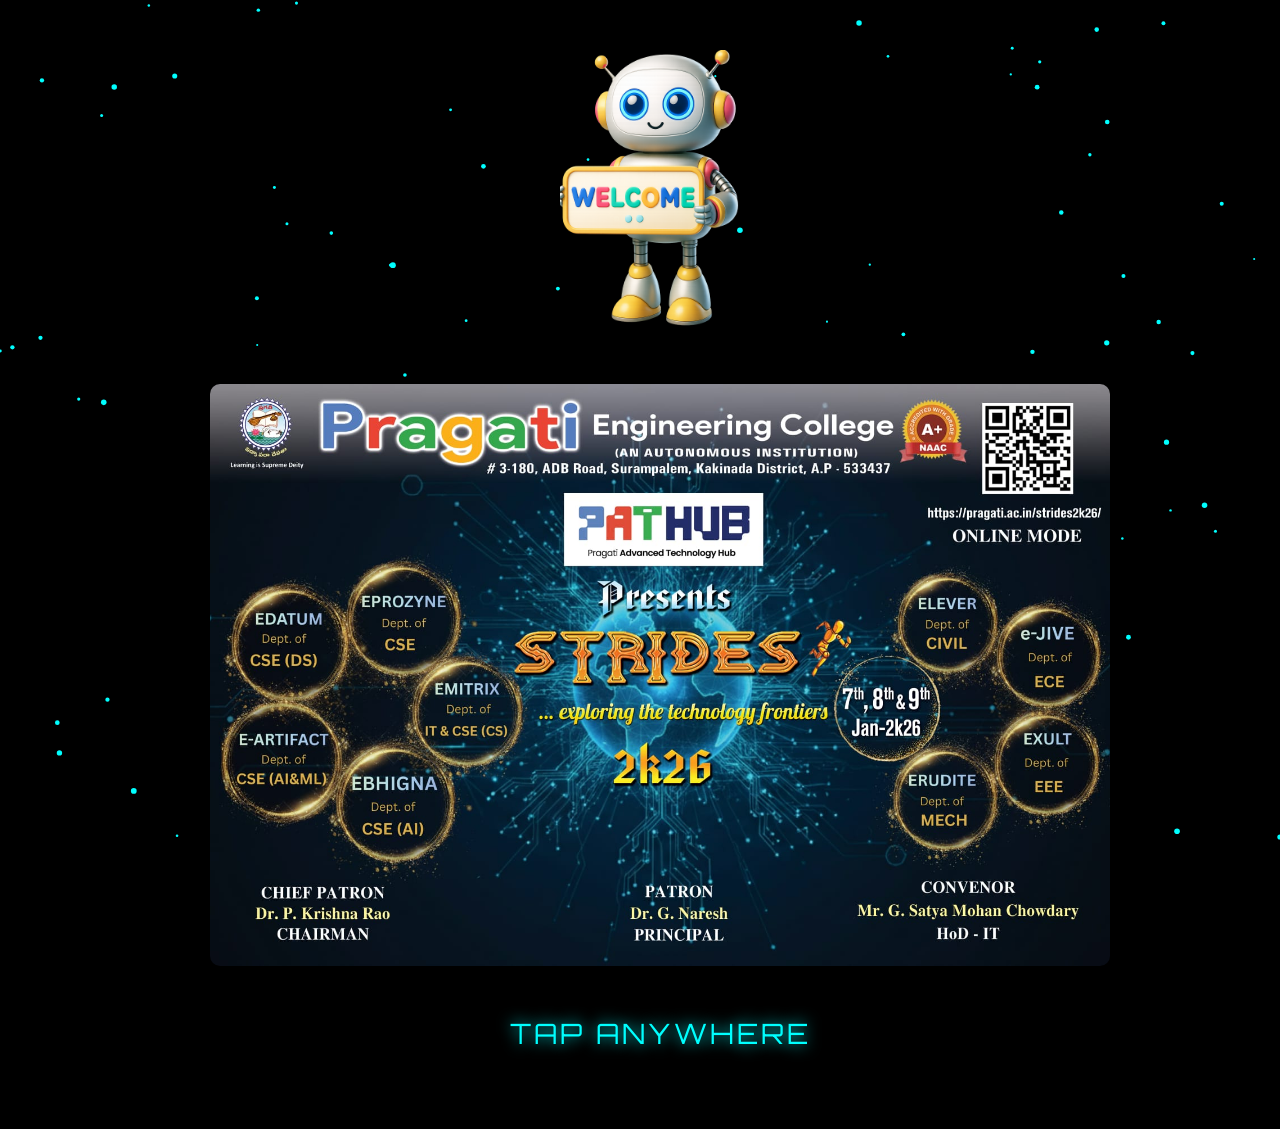
<file: index.html>
<!DOCTYPE html>
<html lang="en">
<head>
  <meta charset="UTF-8">
  <meta name="viewport" content="width=device-width, initial-scale=1.0">
  <title>Strides Landing Page</title>
  <link rel="stylesheet" href="style.css">
  <link href="https://fonts.googleapis.com/css2?family=Orbitron:wght@700&family=Roboto&display=swap" rel="stylesheet">
</head>
<body>

  <!-- Background Canvas -->
  <canvas id="bg"></canvas>

  <!-- Landing page content -->
  <div class="landing-container">

      <!-- Robot Welcome -->
      <div class="robot">
          <img src="robot.png" alt="Robot Welcome" class="robot-img">
      </div>

      <!-- Strides Poster -->
      <div class="poster">
          <img src="strides_poster.jpg" alt="Strides Poster">
      </div>

      <!-- Tap Anywhere Text -->
      <p class="tap-text">TAP ANYWHERE</p>

  </div>

  <script src="script.js"></script>
</body>
</html>
</file>
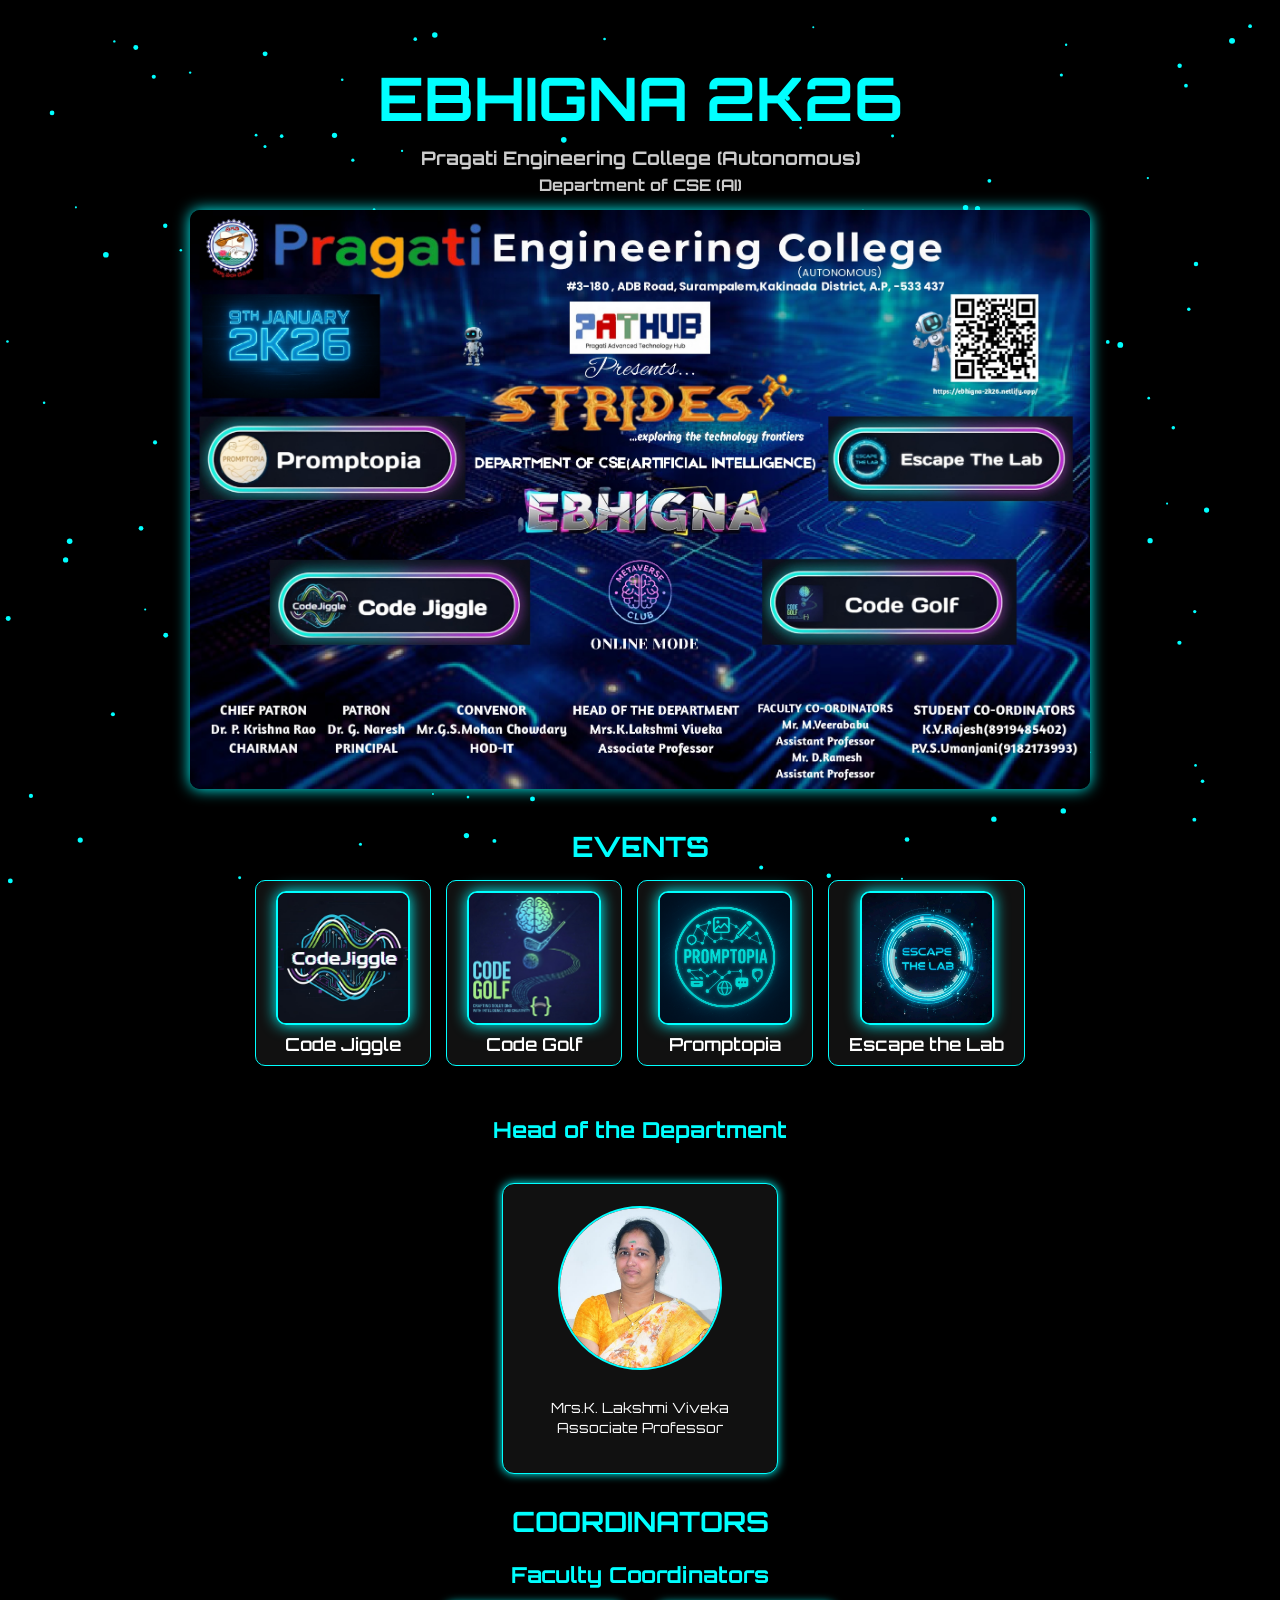
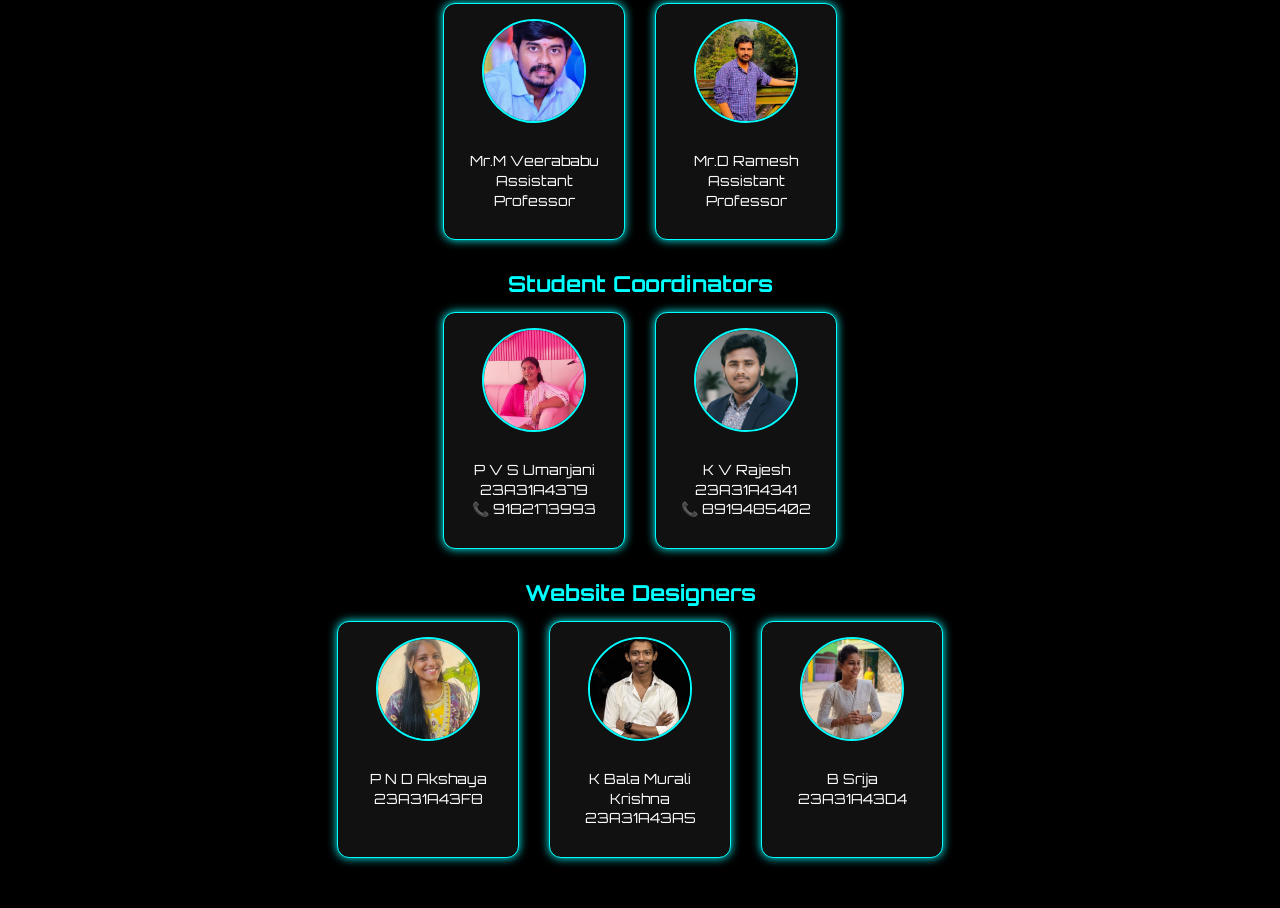
<file: ebhigna.html>
<!DOCTYPE html>
<html lang="en">
<head>
  <meta charset="UTF-8">
  <meta name="viewport" content="width=device-width, initial-scale=1.0">
  <title>EBHIGNA 2K26</title>
  <link rel="stylesheet" href="ebhigna.css">
  <link href="https://fonts.googleapis.com/css2?family=Orbitron:wght@700&family=Roboto&display=swap" rel="stylesheet">
</head>
<body>

  <!-- Animated background -->
  <canvas id="bg"></canvas>

  <div class="container">

    <!-- Page Header -->
    <header class="page-header">
      <h1 class="ebhigna-title">EBHIGNA 2K26</h1>
      <h3>Pragati Engineering College (Autonomous)</h3>
      <h4>Department of CSE (AI)</h4>

      <div class="dept-poster">
        <img src="department_poster.jpg" alt="Department Poster">
      </div>
    </header>

    <!-- Events Section -->
    <section class="events">
      <h2 class="section-title">Events</h2>
      <ul class="event-list">

        <!-- ✅ Updated Code Jiggle -->
        <li class="event" data-description="
        <br>
        CodeJiggle is a two-round coding event — a 25-minute quiz on programming and aptitude, followed by a 1-hour coding round to design functional solutions testing logic and implementation skills.
        <br><br>
        <strong style='color:cyan;'>Guidelines:</strong><br>
	1. Be honest — no malpractice.<br>
	2. Submit within the time limit.<br>
	3. Follow organizer instructions.<br>
	4. Use only approved tools.<br>
	5. Write original, requirement-based code.
	">
          <img src="codejiggle.jpg" alt="Code Jiggle" class="event-img">
          <p>Code Jiggle</p>
        </li>

        <!-- code Golf -->
        <li class="event" data-description=" <br>
        Code Golf is a fun C coding contest where participants solve tasks using the shortest possible code. Correct output is mandatory, and creativity with concise solutions wins.
        <br><br>
        <strong style='color:cyan;'>Guidelines:</strong><br>
	1. Use only C language.<br>
	2. Write the shortest working code.<br>
	3. Shortest valid code wins.<br>
	4. Judges’ decision is final.">
          <img src="codegolf.jpg" alt="Code Golf" class="event-img">
          <p>Code Golf</p>
        </li>

        <li class="event" data-description=" <br>
        Participants view an image and write the most accurate AI prompt to recreate it using tools like DALL·E, Midjourney, or Leonardo AI.
        <br><br>
        <strong style='color:cyan;'>Guidelines:</strong><br>
        1. A tool will be provided no other tool is used..<br>
        2. Laptop is required.">
          <img src="promptopia.png" alt="Promptopia" class="event-img">
          <p>Promptopia</p>
        </li>

        <li class="event" data-description=" <br>
        Escape the Lab is a story-based tech challenge where participants solve puzzles, debug clues, and decode messages to unlock rounds and escape the virtual lab.
        <br><br>
        <strong style='color:cyan;'>Guidelines:</strong><br>
	1. Teams of up to 3 members.<br>
	2. Solve logical, technical, and decoding challenges to progress.<br>
	3. Each level has puzzles, debugging tasks, and clues tied to the story.<br>
	4. No phones, internet, or external help allowed.<br>
	5. Follow the storyline closely — rounds are connected.<br>
	6. First to escape (finish all rounds) wins.<br>
	7. Report 15 minutes early for briefing and verification.">
          <img src="escapelab.jpg" alt="Escape the Lab" class="event-img">
          <p>Escape the Lab</p>
        </li>
      </ul>
    </section>

    <!-- Coordinators Section -->
    <section class="coordinators">


      <!-- HOD -->
      <div class="section-group hod-section">

        <h3>Head of the Department</h3>
        <div class="coord-row">
          <div class="coord-card hod-card">
            <img src="hodmam.jpg" alt="K. Lakshmi Viveka">
            <p>Mrs.K. Lakshmi Viveka<br>Associate Professor</p>
          </div>
        </div>
      </div>

      <!-- Faculty Coordinators -->
      <div class="section-group">
  <h2 class="section-title">Coordinators</h2>
        <h3>Faculty Coordinators</h3>
        <div class="coord-row">
          <div class="coord-card">
            <img src="veerababu.jpg" alt="M Veerababu">
            <p>Mr.M Veerababu<br>Assistant Professor</p>
          </div>
          <div class="coord-card">
            <img src="ramesh.jpg" alt="D Ramesh">
            <p>Mr.D Ramesh<br>Assistant Professor</p>
          </div>
        </div>
      </div>

      <!-- Student Coordinators -->
      <div class="section-group">
        <h3>Student Coordinators</h3>
        <div class="coord-row">
          <div class="coord-card">
            <img src="umanjani.jpg" alt="Umanjani">
            <p>P V S Umanjani<br>23A31A4379<br>📞 9182173993</p>
          </div>
          <div class="coord-card">
            <img src="rajesh.jpg" alt="Rajesh">
            <p>K V Rajesh<br>23A31A4341<br>📞 8919485402</p>
          </div>
        </div>
      </div>

      <!-- Website Designers -->
      <div class="section-group">
        <h3>Website Designers</h3>
        <div class="coord-row">
          <div class="coord-card">
            <img src="akshaya.jpg" alt="P N D Akshaya">
            <p>P N D Akshaya<br>23A31A43F8</p>
          </div>
          <div class="coord-card">
            <img src="bala.jpg" alt="K Bala Murali Krishna">
            <p>K Bala Murali Krishna<br>23A31A43A5</p>
          </div>
          <div class="coord-card">
            <img src="srija.jpg" alt="B Srija">
            <p>B Srija<br>23A31A43D4</p>
          </div>
        </div>
      </div>
    </section>
  </div>

  <!-- Event Description Popup -->
  <div id="modal" class="modal">
    <div class="modal-content">
      <span class="close">&times;</span>
      <h3 id="modal-name"></h3>
      <p id="modal-text"></p>
    </div>
  </div>

  <script src="ebhigna.js"></script>
</body>
</html>
</file>
<file: style.css>
/* Reset & body */
body, html {
    margin: 0;
    padding: 0;
    width: 100%;
    font-family: 'Orbitron', sans-serif;
    overflow-x: hidden;
    background: #000;
}

/* Background Canvas */
canvas#bg{
    position: absolute;
    top:0;
    left:0;
    width:100%;
    height:100%;
    z-index: 0;
}

/* Landing page content */
.landing-container{
    position: relative;
    z-index: 2;
    width: 100%;
    padding: 50px 20px;
    display: flex;
    flex-direction: column;
    align-items: center;
    text-align: center;
    color: white;
}

/* Robot animation */
.robot-img{
    width: 200px;
    animation: float 2s ease-in-out infinite;
}

@keyframes float{
    0% { transform: translateY(0); }
    50% { transform: translateY(-15px); }
    100% { transform: translateY(0); }
}

/* Poster */
.poster img{
    width: 100%;
    max-width: 900px;
    margin: 30px 0;
    display: block;
    border-radius: 10px;
}

/* Responsive */
@media(max-width:768px){
    .robot-img{ width:150px; }
    .poster img{ width:90%; }
}

/* ---------- REGISTER BUTTON ---------- */
.register-btn {
    background: cyan;
    color: black;
    border: none;
    padding: 14px 40px;
    font-size: 22px;
    border-radius: 10px;
    cursor: pointer;
    font-family: 'Orbitron', sans-serif;
    box-shadow: 0 0 15px cyan;
    transition: all 0.3s ease;
    margin-top: 20px;
}

.register-btn:hover {
    background: #00ffff;
    box-shadow: 0 0 30px cyan;
    transform: scale(1.05);
}

/* Tap Anywhere text - matches EBHIGNA style */
.tap-text {
    font-family: 'Orbitron', sans-serif;
    font-size: 28px;
    color: cyan;
    text-shadow: 0 0 15px cyan;
    letter-spacing: 3px;
    margin-top: 20px;
    animation: pulse 1.5s infinite ease-in-out;
    text-transform: uppercase;
}

/* Glowing pulsing effect */
@keyframes pulse {
    0%, 100% {
        opacity: 1;
        text-shadow: 0 0 15px cyan, 0 0 30px cyan;
    }
    50% {
        opacity: 0.5;
        text-shadow: 0 0 5px cyan;
    }
}
</file>
<file: ebhigna.css>
/* ---------- BASIC RESET ---------- */
body, html {
  margin: 0;
  padding: 0;
  width: 100%;
  font-family: 'Orbitron', sans-serif;
  overflow-x: hidden;
  background: #000;
  color: white;
}

/* ---------- BACKGROUND CANVAS ---------- */
canvas#bg {
  position: fixed;
  top: 0;
  left: 0;
  width: 100%;
  height: 100%;
  z-index: 0;
}

/* ---------- MAIN CONTAINER ---------- */
.container {
  position: relative;
  z-index: 2;
  padding: 20px;
  text-align: center;
}

/* ---------- PAGE HEADER ---------- */
.page-header h1 {
  font-size: 60px;
  color: cyan;
  margin-bottom: 10px;
}

.page-header h2 {
  font-size: 36px;
  color: #0ff;
}

.page-header h3, .page-header h4 {
  margin: 5px 0;
  color: #ccc;
}

/* ---------- DEPARTMENT POSTER ---------- */
.dept-poster img {
  width: 900px; /* increased for desktop view */
  max-width: 90%;
  border-radius: 10px;
  margin: 15px auto;
  display: block;
  box-shadow: 0 0 15px cyan;
  transition: transform 0.3s ease;
}

.dept-poster img:hover {
  transform: scale(1.03);
}

/* ---------- EVENTS SECTION ---------- */
.events {
  margin-top: 40px;
}

.section-title {
  color: cyan;
  font-size: 28px;
  margin-bottom: 15px;
  text-transform: uppercase;
}

.event-list {
  list-style: none;
  padding: 0;
  display: flex;
  flex-wrap: wrap;
  justify-content: center;
  gap: 15px;
}

.event {
  background: #111;
  color: white;
  border: 1px solid cyan;
  padding: 10px 20px;
  border-radius: 10px;
  cursor: pointer;
  transition: 0.3s;
}

.event:hover {
  background: cyan;
  color: black;
  box-shadow: 0 0 10px cyan;
}

/* ---------- EVENT IMAGE STYLING ---------- */
.event {
  display: flex;
  flex-direction: column;
  align-items: center;
  justify-content: center;
}

.event-img {
  width: 130px;
  height: 130px;
  object-fit: cover;
  border-radius: 10px;
  border: 2px solid cyan;
  box-shadow: 0 0 15px cyan;
  margin-bottom: 8px;
  transition: transform 0.3s ease, box-shadow 0.3s ease;
}

.event:hover .event-img {
  transform: scale(1.08);
  box-shadow: 0 0 25px cyan;
}

.event p {
  font-size: 18px;
  color: white;
  margin: 0;
  font-weight: 600;
}

/* ---------- COORDINATORS SECTION ---------- */
.coordinators {
  margin-top: 50px;
  text-align: center;
}

.section-group {
  margin-bottom: 30px;
}

.section-group h3 {
  color: cyan;
  margin-bottom: 15px;
  font-size: 22px;
}

/* ---------- Coordinator Cards ---------- */
.coord-row {
  display: flex;
  justify-content: center;
  flex-wrap: wrap;
  gap: 30px;
}

.coord-card {
  background: #111;
  border: 1px solid cyan;
  border-radius: 12px;
  padding: 15px;
  width: 150px;
  text-align: center;
  box-shadow: 0 0 10px cyan;
  transition: transform 0.3s ease, box-shadow 0.3s ease;
}

.coord-card:hover {
  transform: scale(1.05);
  box-shadow: 0 0 20px cyan;
}

.coord-card img {
  width: 100px;
  height: 100px;
  object-fit: cover;
  border-radius: 50%;
  border: 2px solid cyan;
  margin-bottom: 10px;
}

.coord-card p {
  font-size: 14px;
  color: #fff;
  line-height: 1.4;
}

/* ---------- EVENT POPUP BOX (FINAL) ---------- */
.modal {
  display: none;
  position: fixed;
  top: 0;
  left: 0;
  width: 100%;
  height: 100%;
  background: rgba(0, 0, 0, 0.6);
  justify-content: center;
  align-items: center;
  z-index: 1000;
}

.modal-content {
  background: #0a0a0a;
  color: cyan;
  padding: 30px;
  border-radius: 15px;
  width: 720px;
  max-width: 95%;
  max-height: 80vh;
  overflow-y: auto;
  box-shadow: 0 0 25px cyan;
  text-align: center;
  position: relative;
  animation: popup 0.35s ease;
  display: flex;
  flex-direction: column;
  align-items: center;
}

/* Popup animation */
@keyframes popup {
  from { transform: scale(0.85); opacity: 0; }
  to { transform: scale(1); opacity: 1; }
}

/* Close button */
.close {
  position: absolute;
  top: 8px;
  right: 12px;
  color: red;
  font-size: 22px;
  font-weight: bold;
  cursor: pointer;
}
.close:hover {
  color: white;
}

/* Title and text alignment inside popup */
#modal-name {
  font-size: 26px;
  color: cyan;
  margin-bottom: 10px;
}
#modal-text {
  text-align: left;
  color: #fff;
  margin: 0 auto 15px;
  max-width: 600px;
  line-height: 1.5;
}

/* ---------- EVENT POSTER IN POPUP ---------- */
.popup-event-img {
  text-align: center;
  margin-bottom: 15px;
}
.popup-event-img img {
  width: 600px;
  height: auto;
  border-radius: 12px;
  border: 2px solid cyan;
  box-shadow: 0 0 20px cyan;
  object-fit: cover;
}

/* Coordinator cards inside popup */
.popup-coord-section {
  margin-top: 15px;
}
.popup-coord-title {
  color: cyan;
  margin: 10px 0;
  font-size: 20px;
  text-transform: uppercase;
}
.popup-coord-row {
  display: flex;
  justify-content: center;
  gap: 20px;
  flex-wrap: nowrap;
}
.popup-coord-card {
  background: #111;
  border: 1px solid cyan;
  border-radius: 10px;
  padding: 10px;
  width: 150px;
  text-align: center;
  box-shadow: 0 0 10px cyan;
  transition: transform 0.3s ease, box-shadow 0.3s ease;
}
.popup-coord-card:hover {
  transform: scale(1.05);
  box-shadow: 0 0 20px cyan;
}
.popup-coord-card img {
  width: 90px;
  height: 90px;
  object-fit: cover;
  border-radius: 50%;
  border: 2px solid cyan;
  margin-bottom: 8px;
}
.popup-coord-card p {
  font-size: 13px;
  color: white;
  line-height: 1.3;
}

/* ---------- RESPONSIVE ---------- */
@media (max-width: 768px) {
  .page-header h1 { font-size: 40px; }
  .page-header h2 { font-size: 28px; }
  .event { padding: 8px 15px; }

  /* Poster looks perfect on mobile */
  .dept-poster img {
    width: 300px;
    max-width: 90%;
  }

  .popup-event-img img {
    width: 220px;
  }

  .modal-content {
    width: 95%;
    max-height: 85vh;
    padding: 20px;
  }

  .popup-coord-row {
    flex-wrap: wrap;
  }
}

/* ---------- REGISTER BUTTON ---------- */
.register-btn {
  background: cyan;
  color: black;
  font-weight: bold;
  text-decoration: none;
  padding: 10px 25px;
  border-radius: 8px;
  box-shadow: 0 0 15px cyan;
  transition: all 0.3s ease;
}

.register-btn:hover {
  background: black;
  color: cyan;
  box-shadow: 0 0 25px cyan;
}

/* ---------- BIGGER HOD CARD ONLY ---------- */

/* Fix the alignment of Head of the Department section */
.hod-section h3 {
    margin-bottom: 40px !important;
    display: block;
    position: relative;
    z-index: 5;
}

.hod-section .coord-row {
    margin-top: 30px !important;
}

/* Bigger HOD card */
.hod-card {
    width: 230px !important;
    padding: 22px !important;
}

.hod-card img {
    width: 160px !important;
    height: 160px !important;
}
</file>
